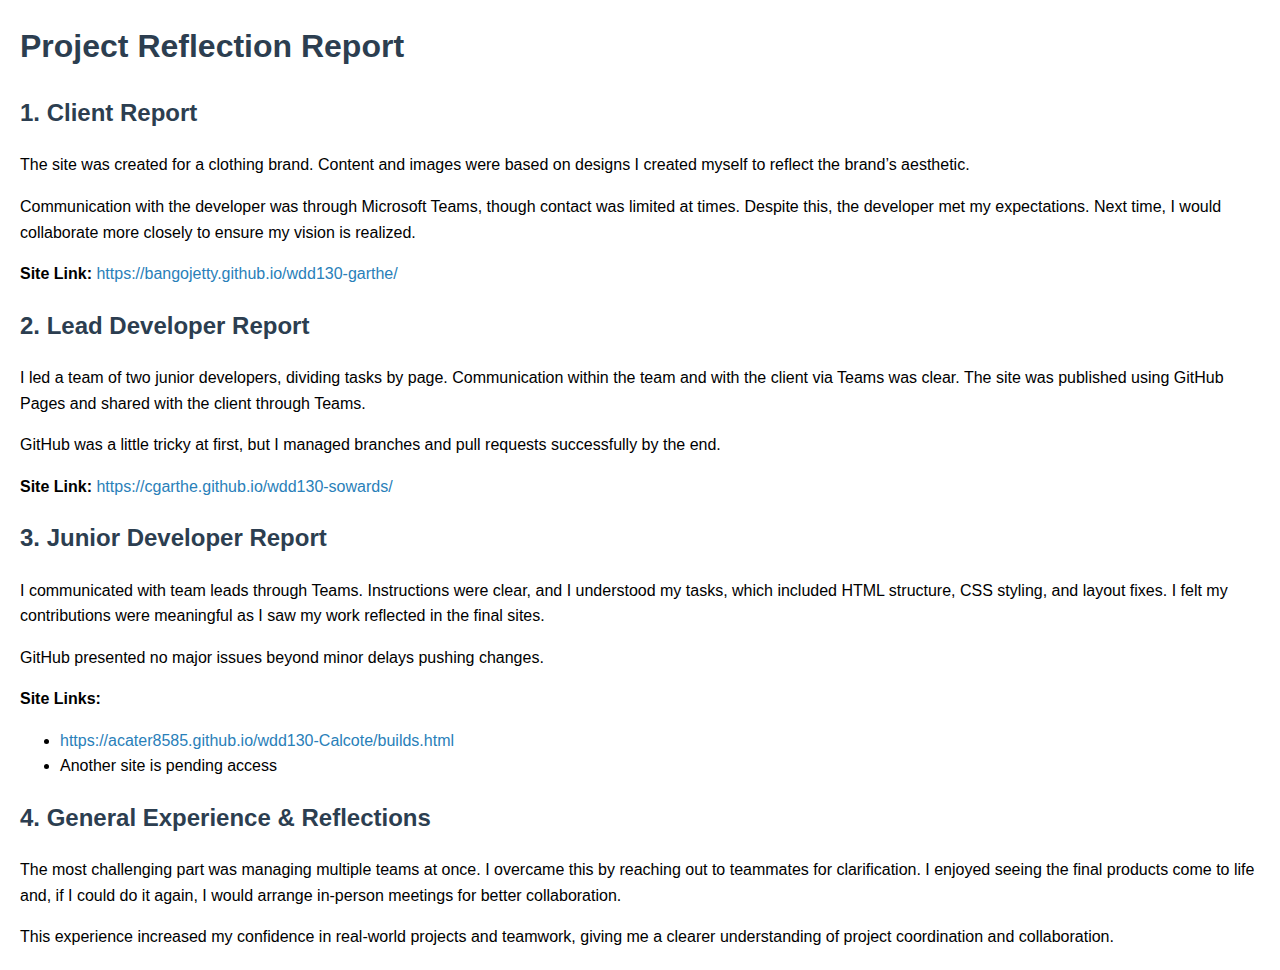
<file: client_report.html>
<!DOCTYPE html>
<html lang="en">
<head>
    <meta charset="UTF-8">
    <meta name="viewport" content="width=device-width, initial-scale=1.0">
    <title>Project Reflection Report</title>
    <style>
        body { font-family: Arial, sans-serif; line-height: 1.6; margin: 20px; }
        h1, h2, h3 { color: #2c3e50; }
        a { color: #2980b9; text-decoration: none; }
        a:hover { text-decoration: underline; }
    </style>
</head>
<body>
    <h1>Project Reflection Report</h1>

    <h2>1. Client Report</h2>
    <p>The site was created for a clothing brand. Content and images were based on designs I created myself to reflect the brand’s aesthetic.</p>
    <p>Communication with the developer was through Microsoft Teams, though contact was limited at times. Despite this, the developer met my expectations. Next time, I would collaborate more closely to ensure my vision is realized.</p>
    <p><strong>Site Link:</strong> <a href="https://bangojetty.github.io/wdd130-garthe/" target="_blank">https://bangojetty.github.io/wdd130-garthe/</a></p>

    <h2>2. Lead Developer Report</h2>
    <p>I led a team of two junior developers, dividing tasks by page. Communication within the team and with the client via Teams was clear. The site was published using GitHub Pages and shared with the client through Teams.</p>
    <p>GitHub was a little tricky at first, but I managed branches and pull requests successfully by the end.</p>
    <p><strong>Site Link:</strong> <a href="https://cgarthe.github.io/wdd130-sowards/" target="_blank">https://cgarthe.github.io/wdd130-sowards/</a></p>

    <h2>3. Junior Developer Report</h2>
    <p>I communicated with team leads through Teams. Instructions were clear, and I understood my tasks, which included HTML structure, CSS styling, and layout fixes. I felt my contributions were meaningful as I saw my work reflected in the final sites.</p>
    <p>GitHub presented no major issues beyond minor delays pushing changes.</p>
    <p><strong>Site Links:</strong></p>
    <ul>
        <li><a href="https://acater8585.github.io/wdd130-Calcote/builds.html" target="_blank">https://acater8585.github.io/wdd130-Calcote/builds.html</a></li>
        <li>Another site is pending access</li>
    </ul>

    <h2>4. General Experience & Reflections</h2>
    <p>The most challenging part was managing multiple teams at once. I overcame this by reaching out to teammates for clarification. I enjoyed seeing the final products come to life and, if I could do it again, I would arrange in-person meetings for better collaboration.</p>
    <p>This experience increased my confidence in real-world projects and teamwork, giving me a clearer understanding of project coordination and collaboration.</p>
</body>
</html>
</file>
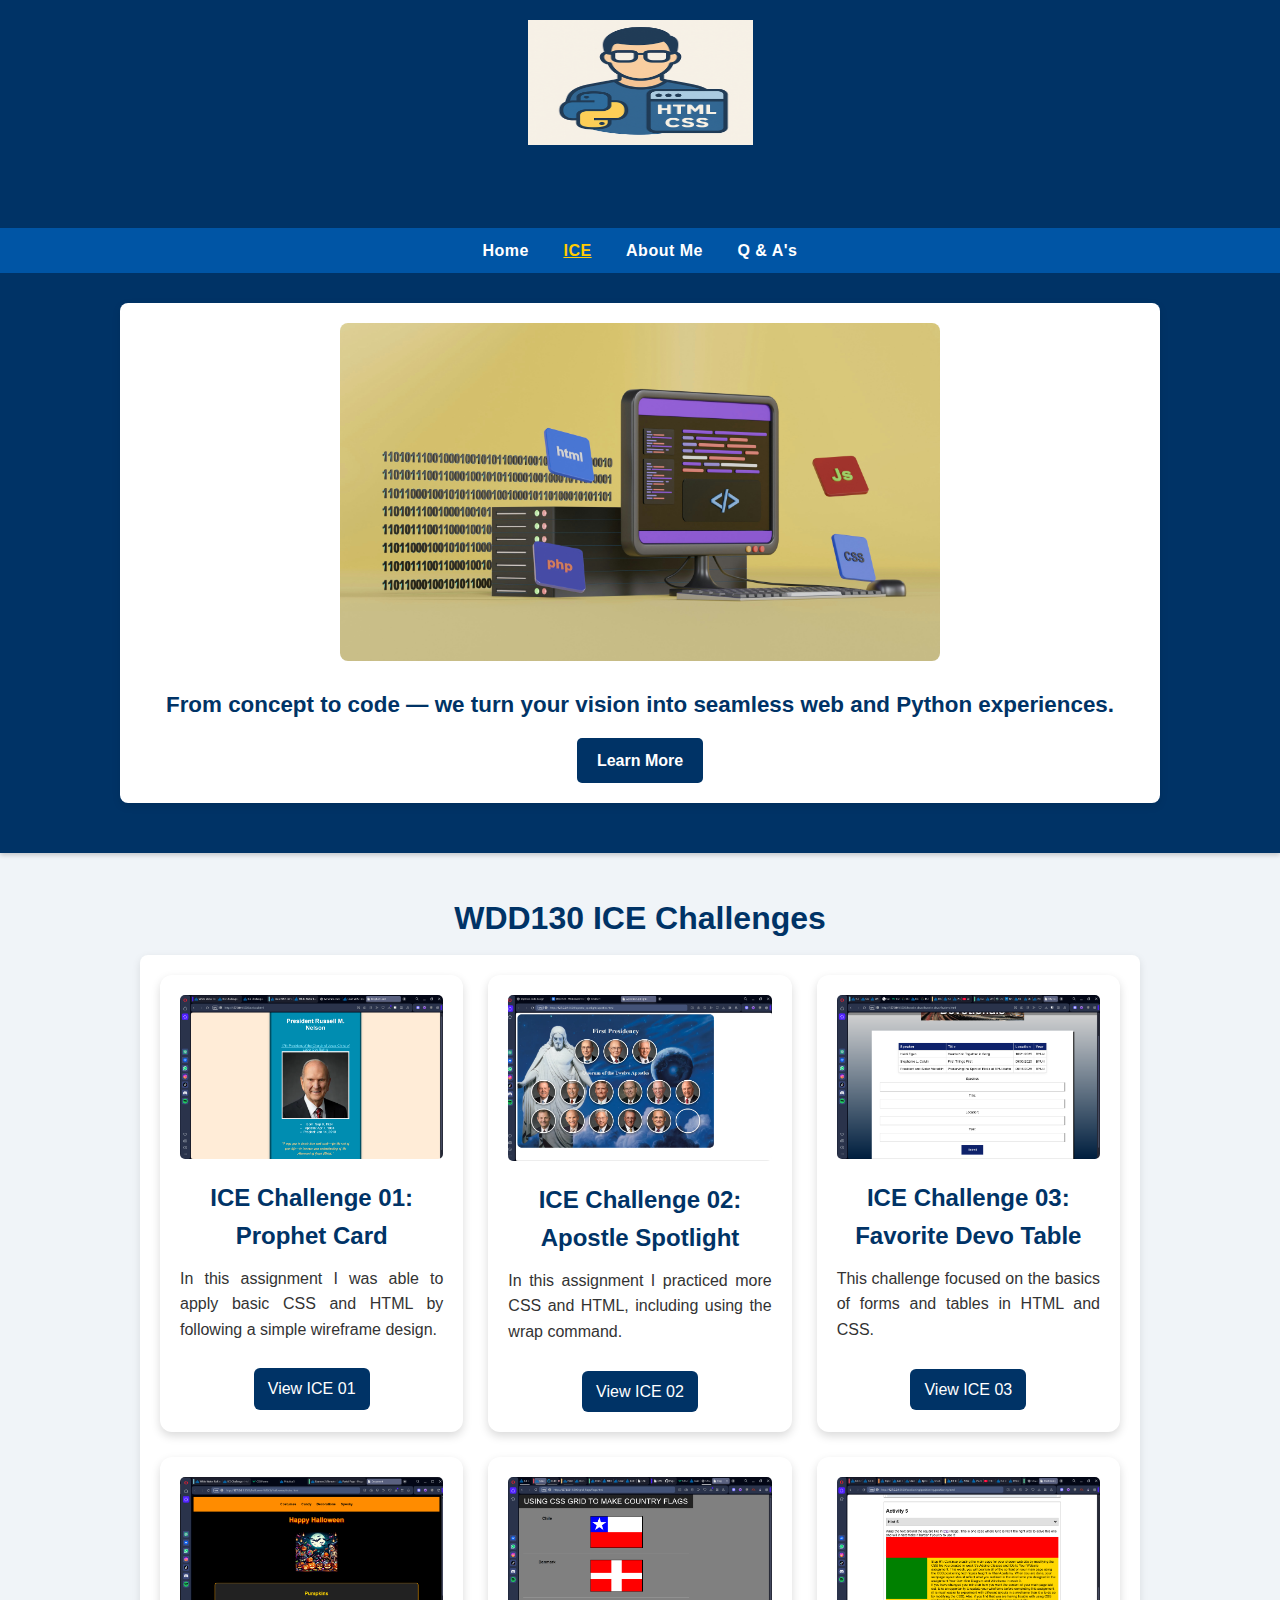
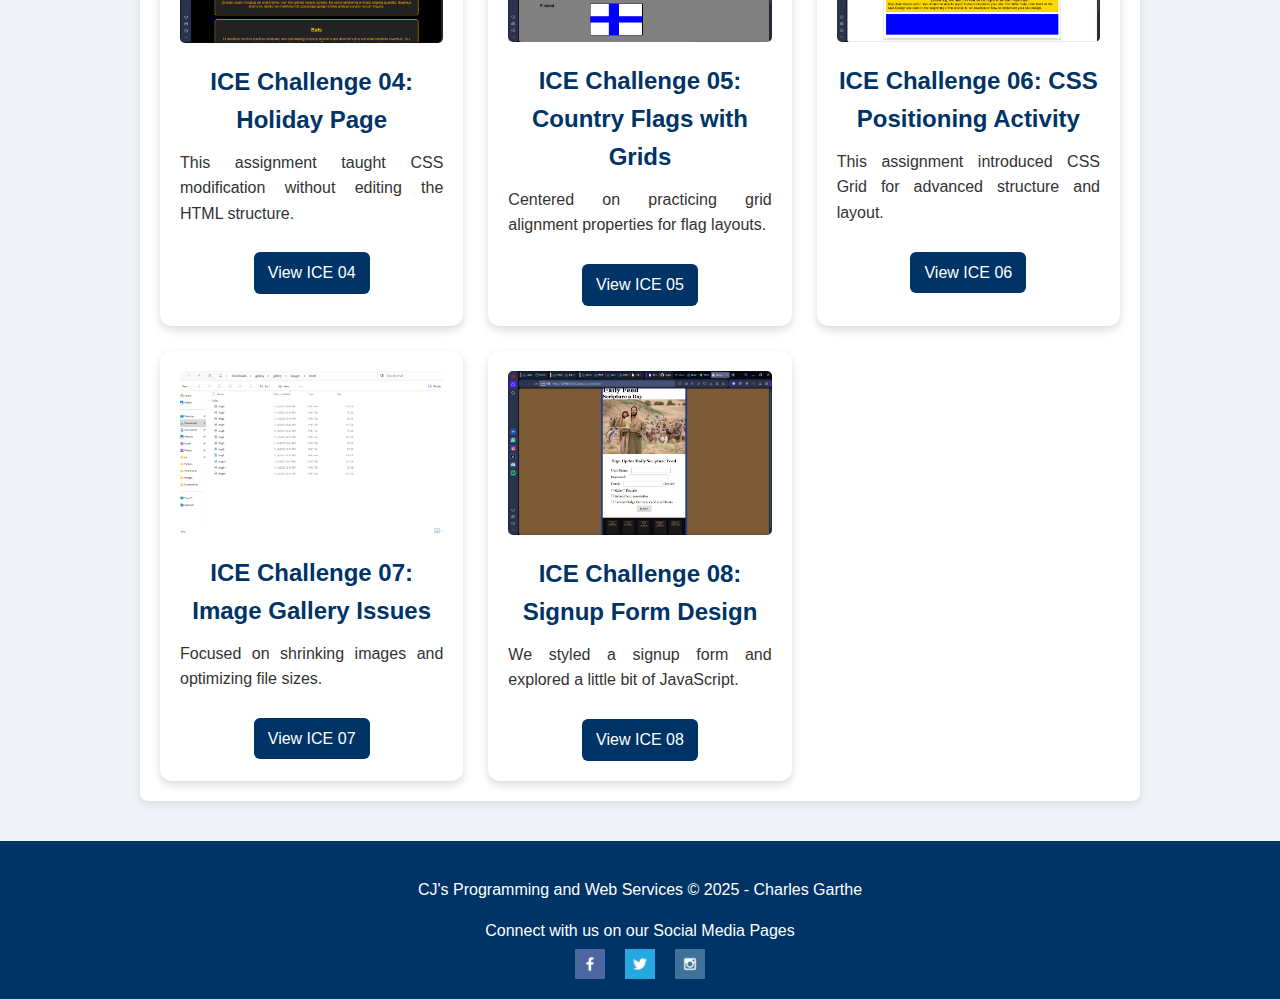
<file: ice.html>
<!DOCTYPE html>
<html lang="en">
<head>
    <meta charset="UTF-8">
    <meta name="viewport" content="width=device-width, initial-scale=1.0">
    <title>CJ's ICE Challenges</title>
    <link rel="stylesheet" href="/styles/styles.css">

    <style>
        .ice-gallery {
            display: grid;
            grid-template-columns: repeat(auto-fit, minmax(300px, 1fr));
            gap: 25px;
            padding: 30px;
        }

        .ice-card {
            background: #ffffff;
            padding: 20px;
            border-radius: 12px;
            box-shadow: 0px 4px 10px rgba(0,0,0,0.15);
            text-align: center;
        }

        .ice-card img {
            width: 100%;
            max-height: 200px;
            object-fit: cover;
            border-radius: 10px;
            margin-bottom: 15px;
        }

        .ice-card a {
            display: inline-block;
            margin-top: 10px;
            padding: 8px 14px;
            background: #003366;
            color: white;
            border-radius: 6px;
            text-decoration: none;
        }

        .ice-card a:hover {
            background: #0055aa;
        }
    </style>
</head>

<body>
    <header>
        <div class="companylogo"> 
            <img src="/images/Portal-Page-Logo.png" alt="logo">
            <h1>CJ's Programming and Web Services</h1>
        </div>

        <nav>
            <a href="index.html">Home</a>
            <a href="ice.html" class="active">ICE</a>
            <a href="aboutme.html">About Me</a>
            <a href="q&a.html">Q & A's</a>
        </nav>

        <div class="hook">
            <div class="hook-bg">
                <img id="hook-img" src="/images/hook-img.jpg" alt="Programming Languages">
            </div>
            <div class="hook-text">
                <h2>From concept to code — we turn your vision into seamless web and Python experiences.</h2>
                <div class="more-button">
                    <a class="More-information" href="services.html">Learn More</a>
                </div>
            </div>
        </div>
    </header>

    <main class="data">
        <h1 style="text-align:center; margin-top: 40px;">WDD130 ICE Challenges</h1>

        <div class="ice-gallery">

            <div class="ice-card">
                <img src="/images/Screenshot 2025-10-18 145839.png" alt="ICE 1 Preview">
                <h2>ICE Challenge 01: Prophet Card</h2>
                <p>In this assignment I was able to apply basic CSS and HTML by following a simple wireframe design.</p>
                <a href="/ice/prophet_cards/nelson.html" target="_blank">View ICE 01</a>
            </div>

            <div class="ice-card">
                <img src="/images/Screenshot 2025-10-24 162015.png" alt="ICE 2 Preview">
                <h2>ICE Challenge 02: Apostle Spotlight</h2>
                <p>In this assignment I practiced more CSS and HTML, including using the wrap command.</p>
                <a href="/ice/apostle_spotlight/apostles.html" target="_blank">View ICE 02</a>
            </div>

            <div class="ice-card">
                <img src="/images/Screenshot 2025-10-23 154436.png" alt="ICE 3 Preview">
                <h2>ICE Challenge 03: Favorite Devo Table</h2>
                <p>This challenge focused on the basics of forms and tables in HTML and CSS.</p>
                <a href="/ice/favorite_devo/favdevo.html" target="_blank">View ICE 03</a>
            </div>

            <div class="ice-card">
                <img src="/images/Screenshot 2025-10-24 164233.png" alt="ICE 4 Preview">
                <h2>ICE Challenge 04: Holiday Page</h2>
                <p>This assignment taught CSS modification without editing the HTML structure.</p>
                <a href="/ice/halloween/index.html" target="_blank">View ICE 04</a>
            </div>

            <div class="ice-card">
                <img src="/images/Screenshot 2025-11-07 003452.png" alt="ICE 5 Preview">
                <h2>ICE Challenge 05: Country Flags with Grids</h2>
                <p>Centered on practicing grid alignment properties for flag layouts.</p>
                <a href="/ice/grid_flags/flags.html" target="_blank">View ICE 05</a>
            </div>

            <div class="ice-card">
                <img src="/images/Screenshot 2025-11-05 102323.png" alt="ICE 6 Preview">
                <h2>ICE Challenge 06: CSS Positioning Activity</h2>
                <p>This assignment introduced CSS Grid for advanced structure and layout.</p>
                <a href="/ice/positioning/positioning.html" target="_blank">View ICE 06</a>
            </div>

            <div class="ice-card">
                <img src="/images/Screenshot 2025-11-04 210446.png" alt="ICE 7 Preview">
                <h2>ICE Challenge 07: Image Gallery Issues</h2>
                <p>Focused on shrinking images and optimizing file sizes.</p>
                <a href="/ice/gallery/gallery.html" target="_blank">View ICE 07</a>
            </div>

            <div class="ice-card">
                <img src="/images/Screenshot 2025-11-07 020536.png" alt="ICE 8 Preview">
                <h2>ICE Challenge 08: Signup Form Design</h2>
                <p>We styled a signup form and explored a little bit of JavaScript.</p>
                <a href="/ice/signup/signup.html" target="_blank">View ICE 08</a>
            </div>

        </div>
    </main>

    <footer>
        <p>CJ's Programming and Web Services &copy; 2025 - Charles Garthe</p>
        <div class="social">
            <p>Connect with us on our Social Media Pages</p>
            <a href="https://facebook.com" target="_blank">
                <img src="/images/facebook.png" alt="Facebook icon">
            </a>
            <a href="https://twitter.com" target="_blank">
                <img src="/images/twitter.png" alt="Twitter icon">
            </a>
            <a href="https://instagram.com" target="_blank">
                <img src="/images/instagram.png" alt="Instagram icon">
            </a>
        </div>
    </footer>
</body>
</html>
</file>
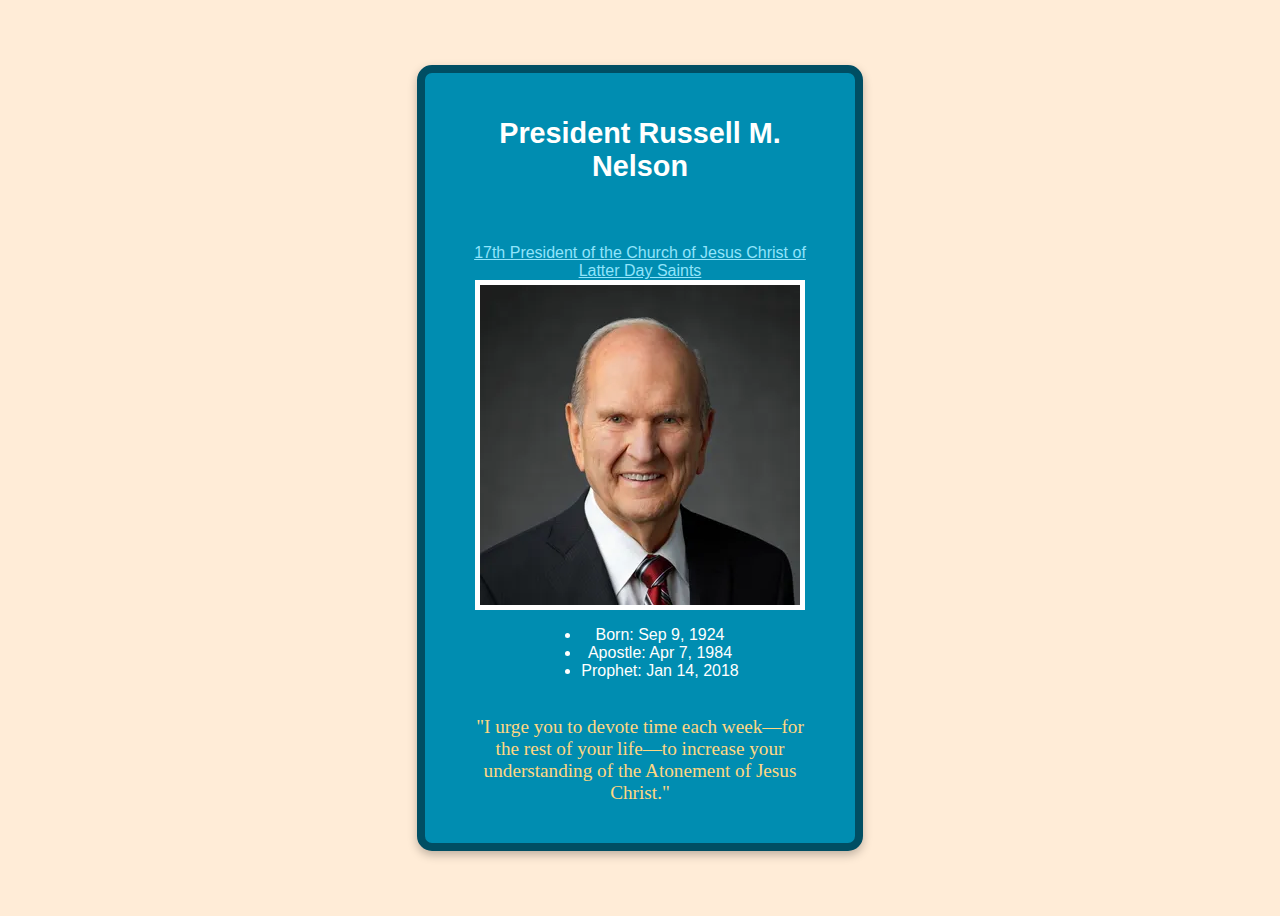
<file: ice/prophet_cards/nelson.html>
<!DOCTYPE html>
<html lang="en">
<head>
    <meta charset="UTF-8">
    <meta name="viewport" content="width=device-width, initial-scale=1.0">
    <title>Prophet Card</title>
    <link rel="stylesheet" href="style.css">
</head>
<body>
    <div class="card">
         <h2 class="title">President Russell M. Nelson</h2>
         <h3 class="link"></h3>
            <a href="https://www.churchofjesuschrist.org/">17th President of the Church of Jesus Christ of Latter Day Saints</a>
         </h3>
          <img src="images/russell_nelson.png" alt="President Nelson" class="prophet-img" width="300px" height="300x">
          <ul class="dates">
            <li>Born: Sep 9, 1924</li>
            <li>Apostle: Apr 7, 1984</li>
            <li>Prophet: Jan 14, 2018</li>
          </ul>
          <p class="quote">"I urge you to devote time each week—for the rest of your life—to increase your understanding of the Atonement of Jesus Christ."</p>
    </div>
</body>
</html>
</file>
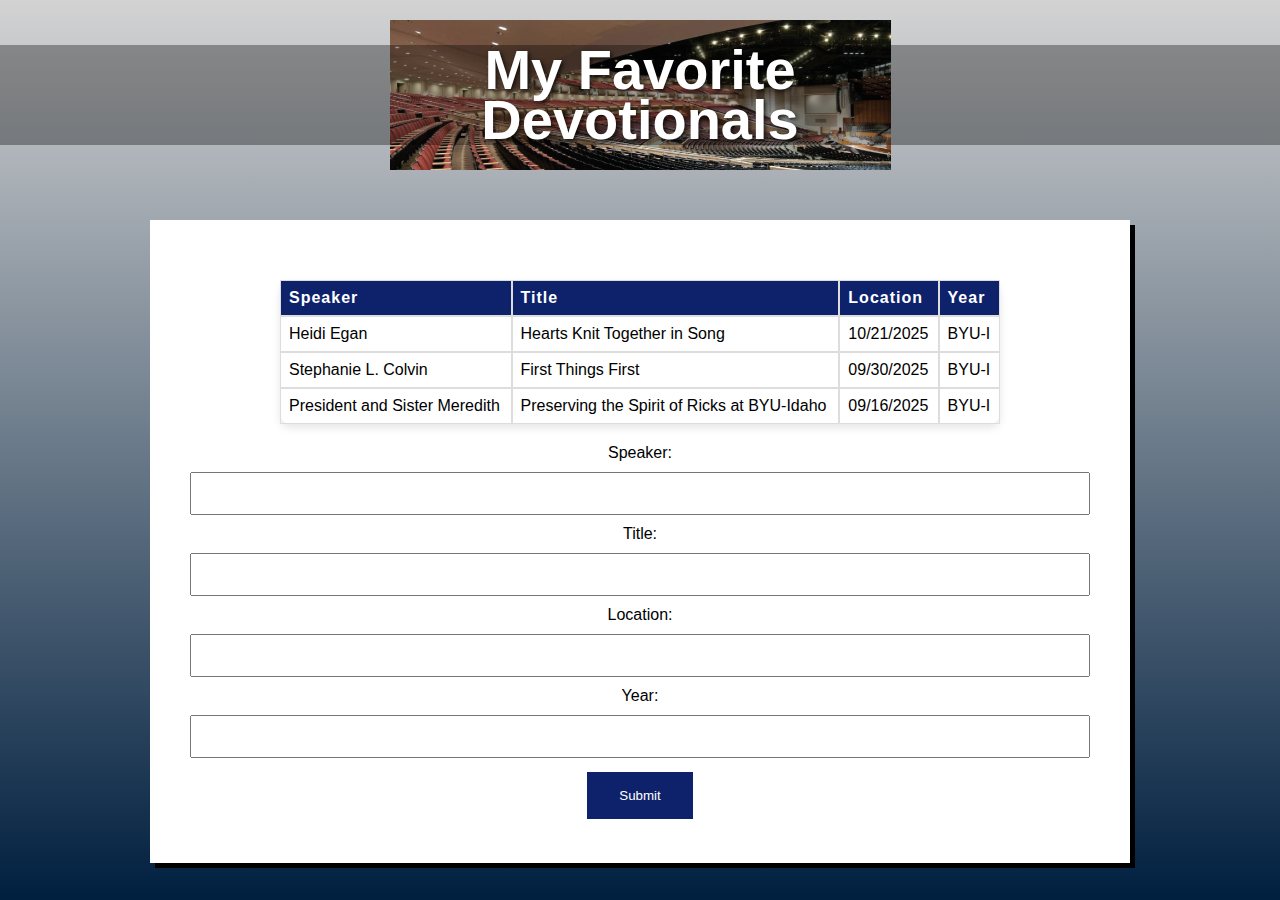
<file: ice/favorite_devo/favorite_devo/favdevo.html>
<!DOCTYPE html>
<html lang="en">
<head>
  <meta charset="UTF-8" />
  <meta name="viewport" content="width=device-width, initial-scale=1.0"/>
  <title>My Favorite Devotionals</title>
  <link rel="stylesheet" href="styles/styles.css" />
</head>
<body>
  <div class="container">
    <header class="header">
      <div class="header-image">
        <h1>My Favorite<br>Devotionals</h1>
      </div>
    </header>
    <main>
      <div class="content-box">
        <table>
          <tr>
            <th>Speaker</th>
            <th>Title</th>
            <th>Location</th>
            <th>Year</th>
          </tr>
          <tr>
            <td>Heidi Egan</td>
            <td>Hearts Knit Together in Song</td>
            <td>10/21/2025</td>
            <td>BYU-I</td>
          </tr>
          <tr>
            <td>Stephanie L. Colvin</td>
            <td>First Things First</td>
            <td>09/30/2025</td>
            <td>BYU-I</td>
          </tr>
          <tr>
            <td>President and Sister Meredith</td>
            <td>Preserving the Spirit of Ricks at BYU-Idaho</td>
            <td>09/16/2025</td>
            <td>BYU-I</td>
          </tr>
        </table>
        <form>
            <label for="speaker">Speaker:</label><br>
            <input type="text" id="speaker" name="speaker"><br>
            <label for="title">Title:</label><br>
            <input type="text" id="title" name="title">
            <label for="location">Location:</label><br>
            <input type="text" id="location" name="location"><br>
            <label for="year">Year:</label><br>
            <input type="text" id="year" name="year"><br>
            <input type="submit" value="Submit">
        </form>
      </div>
    </main>
  </div>
</body>
</html>
</file>
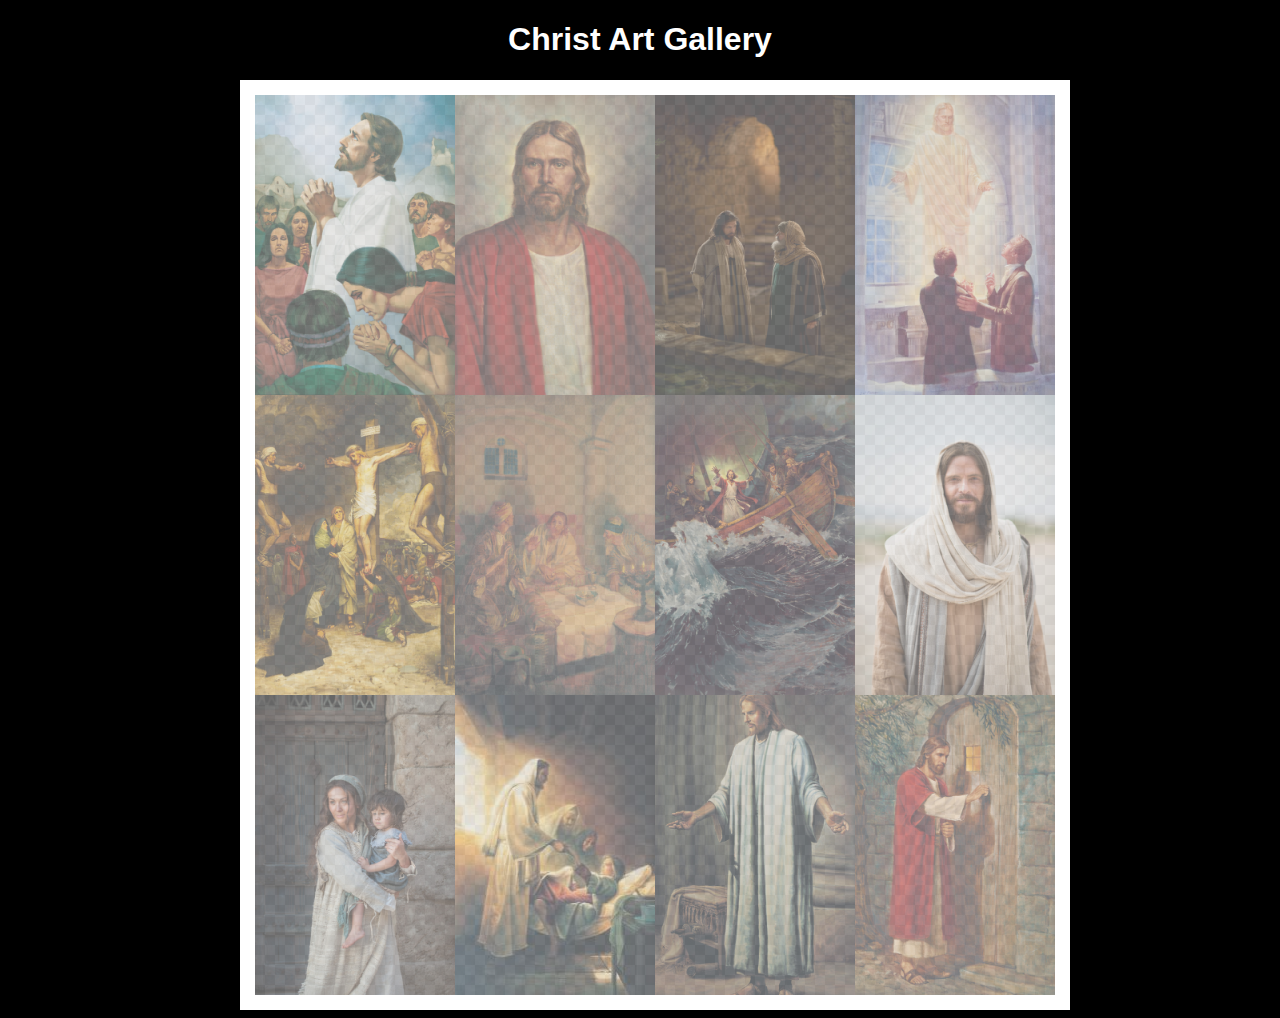
<file: ice/gallery/gallery/gallery.html>
<!DOCTYPE html>
<html lang="en">
<head>
    <meta charset="UTF-8">
    <meta name="viewport" content="width=device-width, initial-scale=1.0">
    <title>Images of Christ</title>
    <style>
        body {
            background: black;
        }
        #wrapper{
            width: 800px;
            margin: 0 auto;
        }
        nav {
            color: white;
            text-align: center;
            font-family: Haettenschweiler, 'Arial Narrow Bold', sans-serif;
        }
        #gallery{
            display: grid;
            grid-template-columns: 200px 200px 200px 200px;
            border: 15px solid rgb(255, 255, 255);
            width: 100%;
            background-color: #ddd;
            background-image:
                linear-gradient(45deg, #ccc 26%, transparent 26%), 
                linear-gradient(135deg, #ccc 26%, transparent 26%),
                linear-gradient(45deg, transparent 75%, #ccc 75%),
                linear-gradient(135deg, transparent 75%, #ccc 75%);
            background-size: 20px 20px; /* Must be a square */
            background-position: 0 0, 10px 0, 10px -10px, 0px 10px; 
            
        }
        #gallery a {
            cursor: url('images/christus.png'), pointer;
        }
        #gallery img {
            width: 200px;
            height: 300px;
            opacity:50%;
            display:block;
        }
        #gallery img:hover{
            opacity: 100%;
        }
    </style>
</head>
<body>
    <div id="wrapper">
        <nav>
            <h1>Christ Art Gallery</h1>
        </nav>
        <main>
            <div id="gallery">
                <a href="images/big/img1.png"><img src="images/big/img1.jpg" alt="huge file size" ></a>
                <a href="images/big/img1.png"><img src="images/big/img2.jpg" alt="huge file size" ></a>
                <a href="images/big/img1.png"><img src="images/big/img3.jpg" alt="huge file size" ></a>
                <a href="images/big/img1.png"><img src="images/big/img4.jpg" alt="huge file size" ></a>
                <a href="images/big/img1.png"><img src="images/big/img5.jpg" alt="huge file size" ></a>
                <a href="images/big/img1.png"><img src="images/big/img6.jpg" alt="huge file size" ></a>
                <a href="images/big/img1.png"><img src="images/big/img7.jpg" alt="huge file size" ></a>
                <a href="images/big/img1.png"><img src="images/big/img8.jpg" alt="huge file size" ></a>
                <a href="images/big/img1.png"><img src="images/big/img9.jpg" alt="huge file size" ></a>
                <a href="images/big/img1.png"><img src="images/big/img10.jpg" alt="huge file size" ></a>
                <a href="images/big/img1.png"><img src="images/big/img11.jpg" alt="huge file size" ></a>
                <a href="images/big/img1.png"><img src="images/big/img12.jpg" alt="huge file size" ></a>
            </div>
        </main>
    </div>
</body>
</html>
</file>
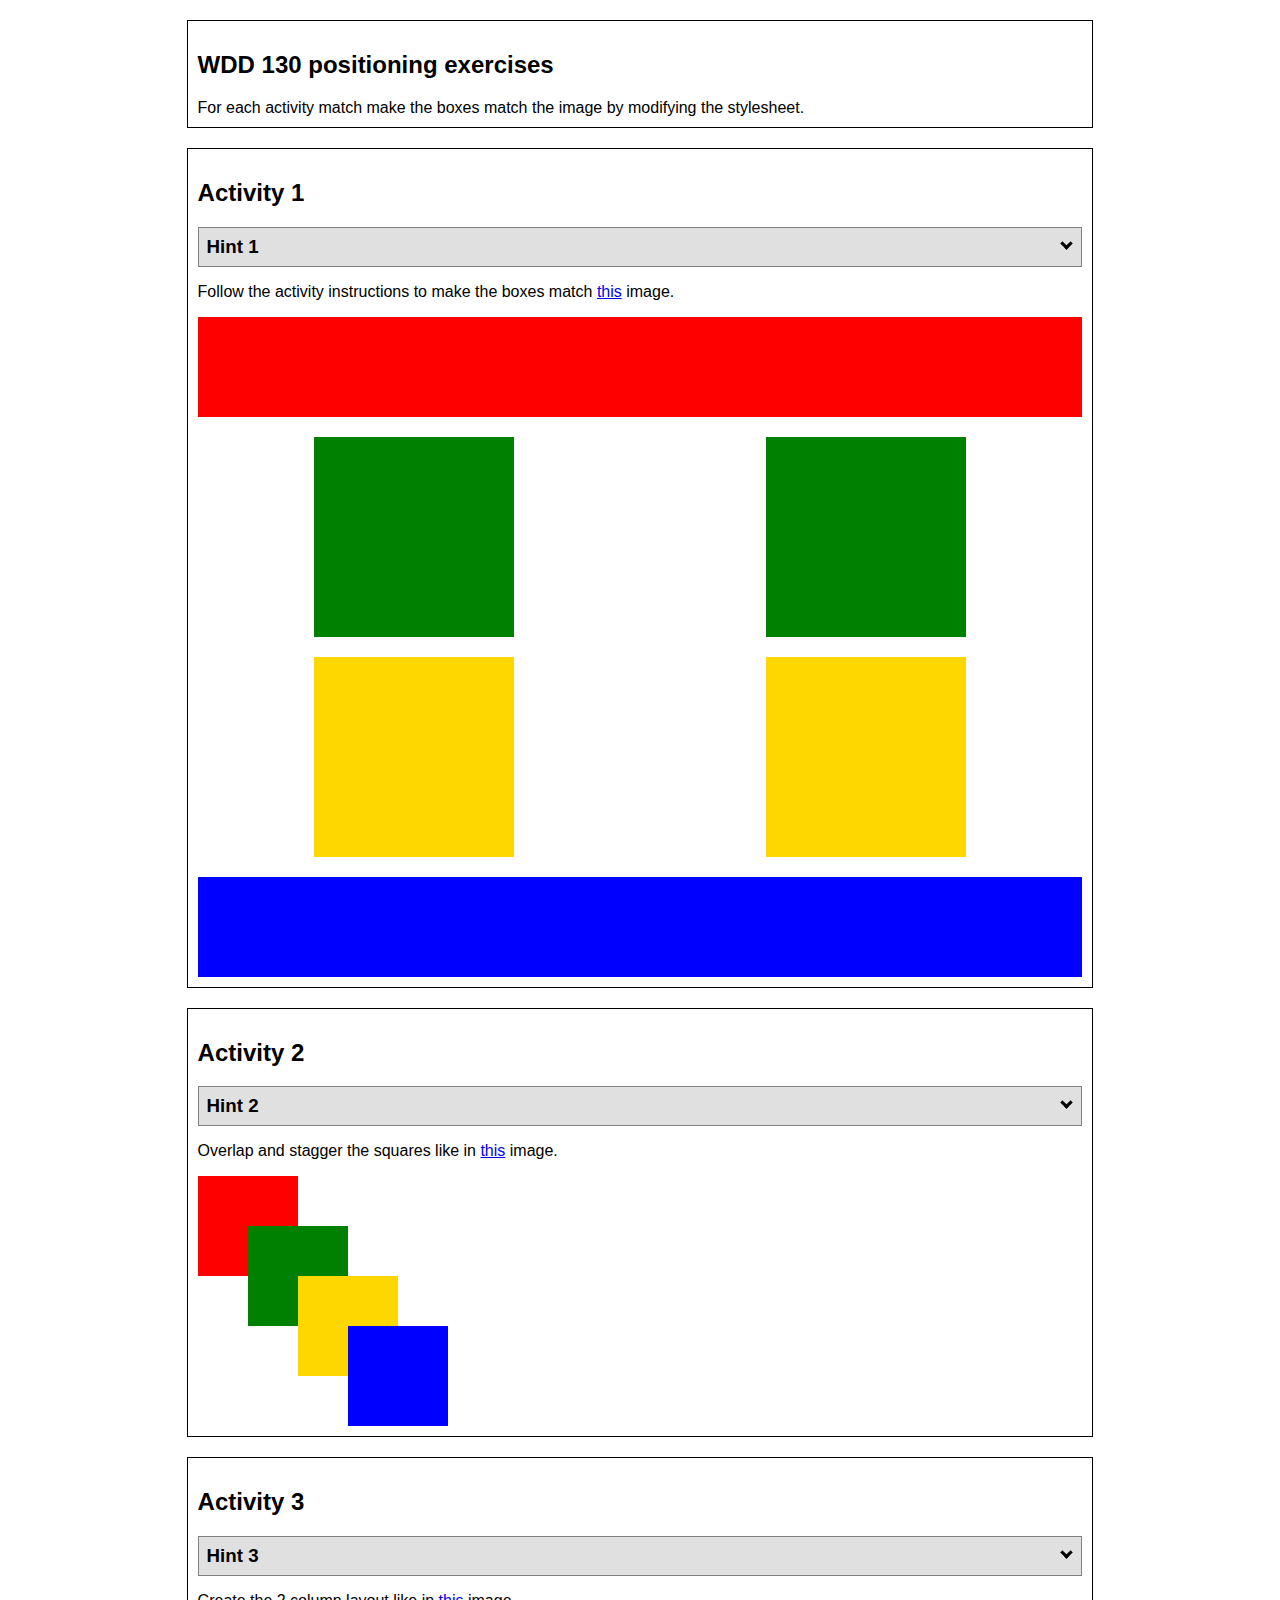
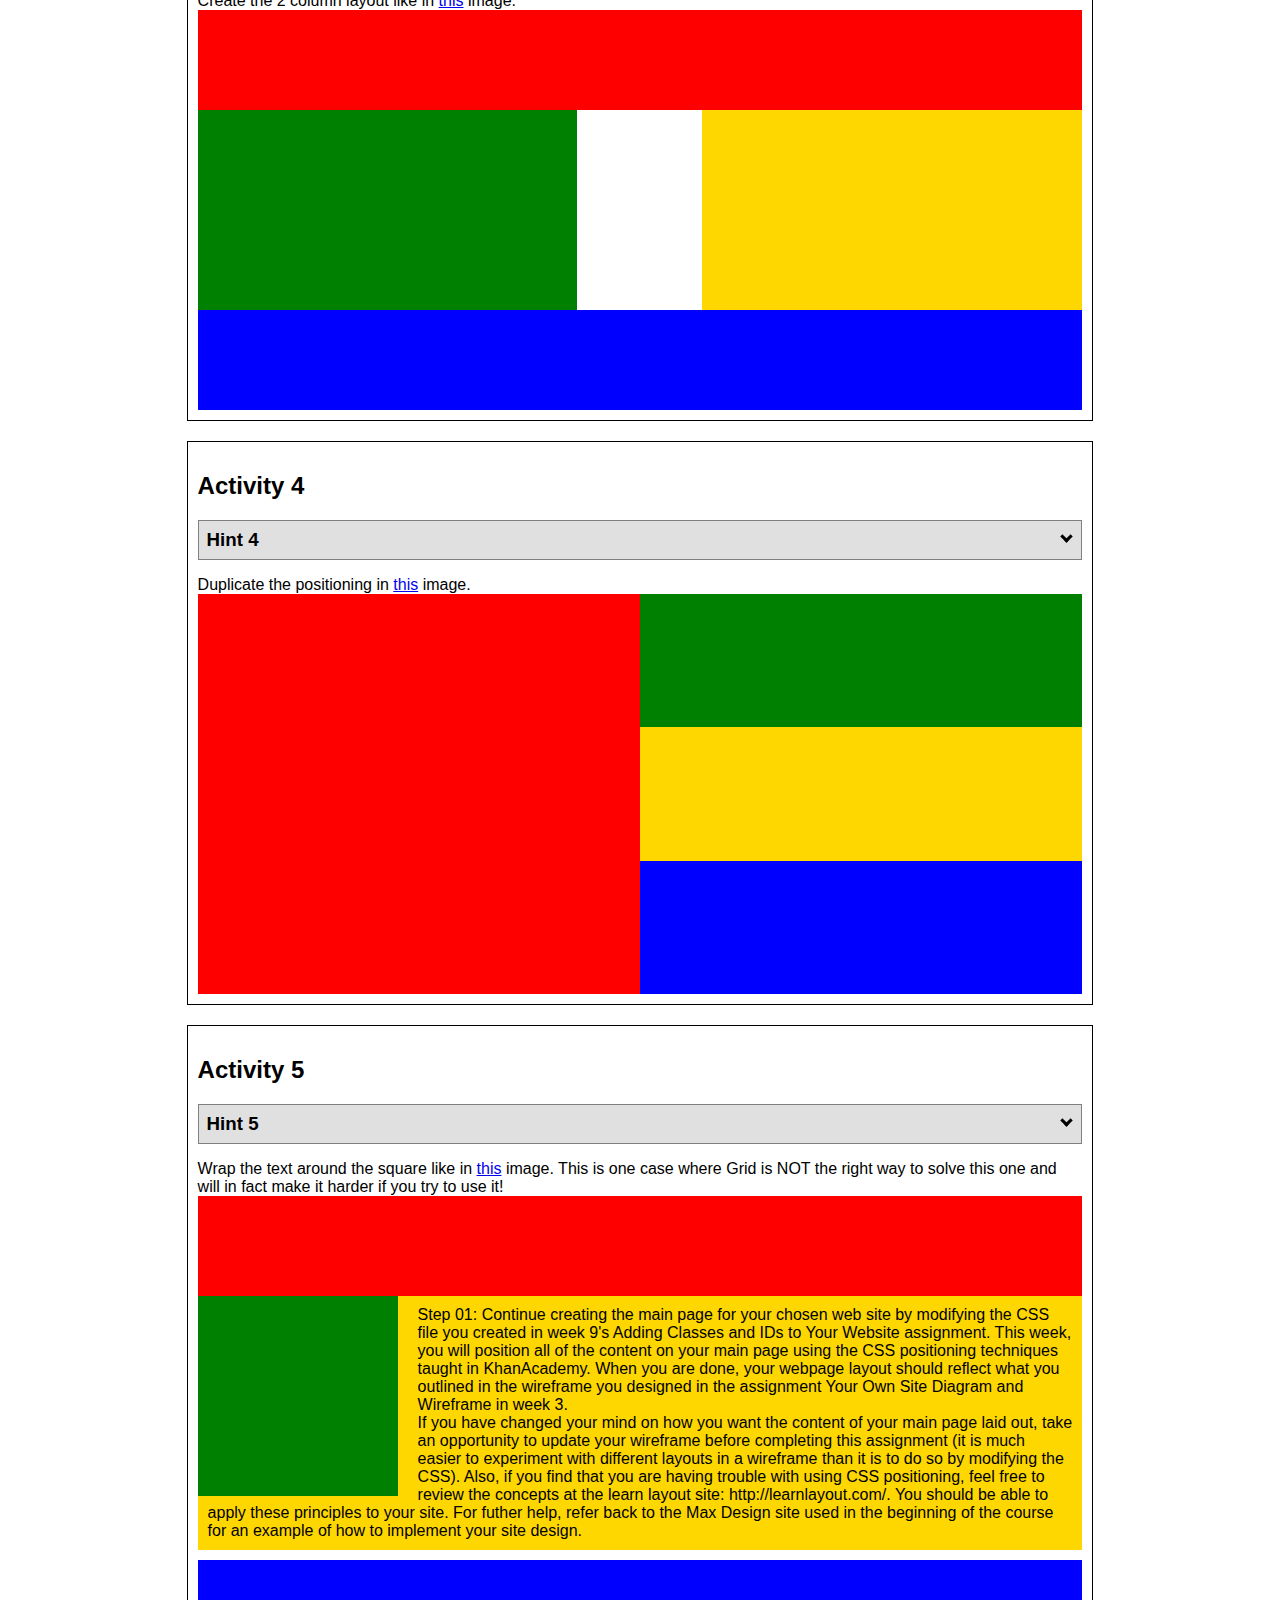
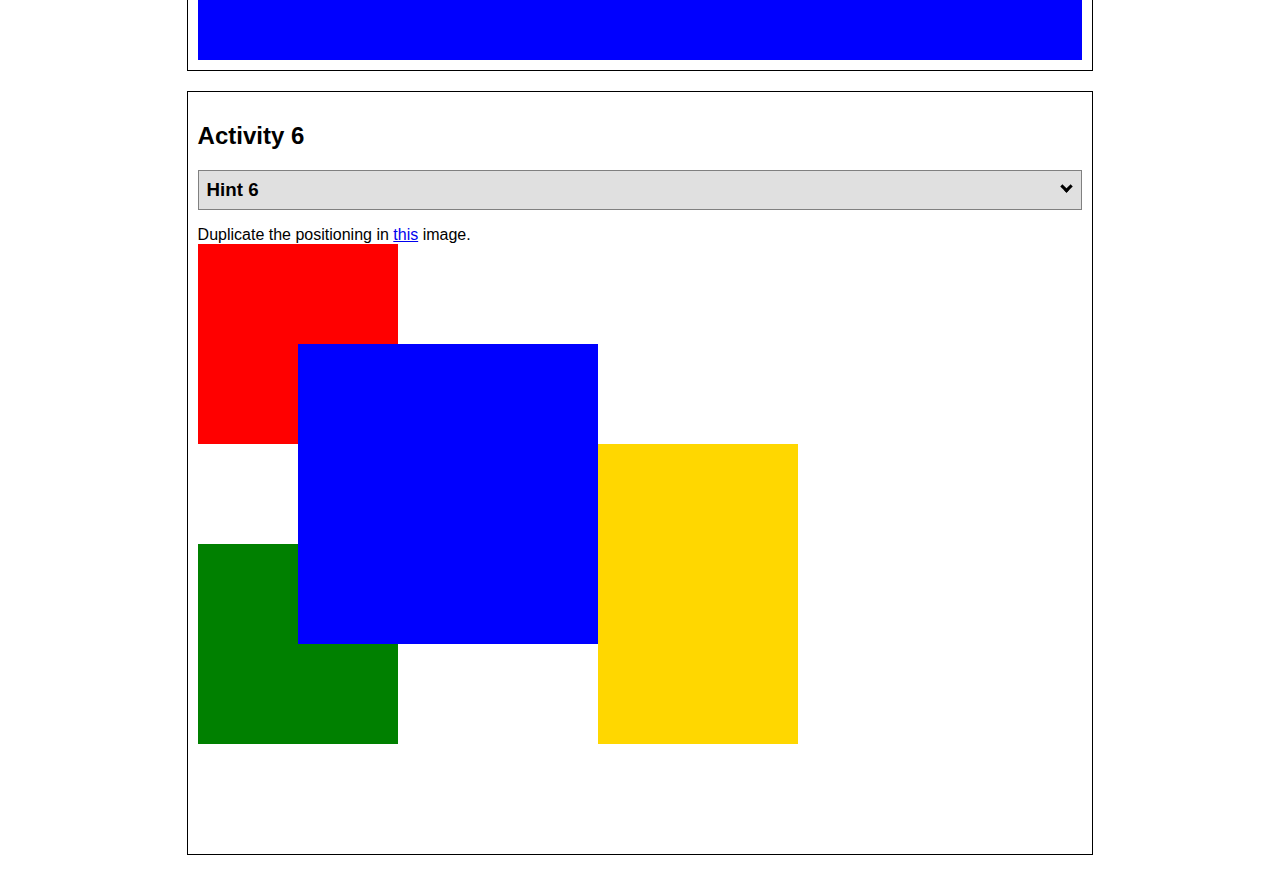
<file: ice/positioning/positioning/positioning.html>
<!DOCTYPE html>
<html lang="en">
  <head>
    <!-- HTML - Name: positioning.html -->
    <title>Positioning Activity</title>
    <link rel="stylesheet" type="text/css" href="positionstyles.css" />
  </head>
  <body>
    <div class="activity">
      <h2>WDD 130 positioning exercises</h2>
      For each activity match make the boxes match the image by modifying the stylesheet.</div>
    <div class="activity">
      <h2>Activity 1</h2>
      <section class="hint"><input type="checkbox" ><i></i> <h3>Hint 1</h3><div><p>Use the activity instructions for the firt activity</a></p></div></section>
      <p>Follow the activity instructions to make the boxes match  <a href="images/example1.png" target="_blank">this</a> image.</p>
      <div class="content1" >
        <div class="red1" ></div>
        <div class="green1" ></div>
        <div class="green1" ></div>
        <div class="yellow1"></div>
        <div class="yellow1"></div>
        <div class="blue1"></div>
      </div>
    </div>
    <div class="activity">
      <h2>Activity 2</h2>
      <section class="hint"><input type="checkbox" > <h3>Hint 2</h3><i></i><div>
      <ul>
      <li>grid-template-columns: 50px 50px 50px 50px 50px </li></ul></div></section>
      <p>Overlap and stagger the squares like in <a href="images/example2.png" target="_blank">this</a> image.</p>
      <div class="content2" >
        <div class="red2" ></div>
        <div class="green2" ></div>
        <div class="yellow2"></div>
        <div class="blue2"></div>
      </div>
    </div>
    <div class="activity">
      <h2>Activity 3</h2>
      <section class="hint"><input type="checkbox" > <h3>Hint 3</h3><i></i><div><p>This one is going to be best solved with CSS Grid. Remember to make the boxes the right width first...then start moving them around. </p><h4>Properties used:</h4><ul><li>display:grid;</li><li>grid-template-columns:</li><li>grid-column-gap:</li>
        <li>grid-column:</li>  </ul></div></section>
      Create the 2 column layout like in <a href="images/example3.png" target="_blank">this</a>  image.
      <div class="content3" >
        <div class="red3" ></div>
        <div class="green3" ></div>
        <div class="yellow3"></div>
        <div class="blue3"></div>
      </div>
    </div>
    <div class="activity">
      <h2>Activity 4</h2>
      <section class="hint"><input type="checkbox" > <h3>Hint 4</h3><i></i><div><p>For the others we have been primarily concerned with width. For this one you will need to adjust height as well. </p><h4>Properties used:</h4><ul><li>display:grid;</li><li>grid-template-columns:</li><li>grid-row:</li></ul></div></section>
      Duplicate the positioning in <a href="images/example4.png" target="_blank">this</a> image. 
      <div class="content4" >
        <div class="red4" ></div>
        <div class="green4" ></div>
        <div class="yellow4"></div>
        <div class="blue4"></div>
      </div>
    </div>

    <div class="activity">
      <h2>Activity 5</h2>
      <section class="hint"><input type="checkbox" > <h3>Hint 5</h3><i></i><div><p>Grid is <strong>not</strong> the right way to do this.  In fact there is only one way to really do that...and that is with float. Remember that we float the thing we want the text to wrap around.  Also remember to start by making all the shapes the right size and shape.</p><h4>Properties used:</h4><ul><li>float: left;</li></ul></div></section>
      Wrap the text around the square like in <a href="images/example5.png" target="_blank">this</a> image. This is one case where Grid is NOT the right way to solve this one and will in fact make it harder if you try to use it!
      <div class="content5" >
        <div class="red5" ></div>
        <div class="green5" ></div>
        <div class="yellow5">Step 01: Continue creating the main page for your chosen web site by modifying the CSS file you created in week 9's Adding Classes and IDs to Your Website assignment. This week, you will position all of the content on your main page using the CSS positioning techniques taught in KhanAcademy. When you are done, your webpage layout should reflect what you outlined in the wireframe you designed in the assignment Your Own Site Diagram and Wireframe in week 3. <br />
          If you have changed your mind on how you want the content of your main page laid out, take an opportunity to update your wireframe before completing this assignment (it is much easier to experiment with different layouts in a wireframe than it is to do so by modifying the CSS). Also, if you find that you are having trouble with using CSS positioning, feel free to review the concepts at the learn layout site: http://learnlayout.com/. You should be able to apply these principles to your site. For futher help, refer back to the Max Design site used in the beginning of the course for an example of how to implement your site design.</div>
        <div class="blue5"></div>
      </div>
    </div>
    <div class="activity">
      <h2>Activity 6</h2>
      <section class="hint"><input type="checkbox" > <h3>Hint 6</h3><i></i><div><p>This one is all about visualizing the grid behind the layout. If you are having a hard time doing that first: all the sizes are even multiples of 100, and second here is another example with the lines drawn: <a href="images/example6-hint.png" target="_blank">example 6 with lines</a>. For this one you will find it easiest if you use px for the column width. You can also use <kbd>z-index</kbd> to control the element layering.    </p><h4>Properties used:</h4><ul><li>display:grid;</li><li>grid-template-columns:</li><li>grid-column:</li><li>grid-row:</li><li><a href="https://www.w3schools.com/cssref/pr_pos_z-index.asp" target="_blank">z-index:</a></li></ul></div></section>
      Duplicate the positioning in <a href="images/example6.png" target="_blank">this</a> image.
      <div class="content6" >
        <div class="red6" ></div>
        <div class="green6" ></div>
        <div class="yellow6"></div>
        <div class="blue6"></div>
      </div>
    </div>
  </body>
</html>
</file>
<file: styles/styles.css>
body {
  font-family: Arial, Helvetica, Verdana, Calibri;
  background-color: #f0f4f8;
  color: #333;
  margin: 0;
  padding: 0;
  line-height: 1.6;
}

h1, h2 {
  color: #003366;
  margin-bottom: 10px;
}

a {
  color: #003366;
  text-decoration: none;
  transition: color 0.3s ease;
}

a:hover {
  color: #0055a5;
  text-decoration: underline;
}

header {
  background-color: #003366;
  color: white;
  text-align: center;
  padding: 20px 0;
  box-shadow: 0 2px 5px rgba(0,0,0,0.2);
}

.companylogo {
  text-align: center;
  margin-bottom: 10px;
}

.companylogo img {
  width: 225px;
  height: 125px;
  display: block;
  margin: 0 auto 10px auto;
}

nav {
  background-color: #0055a5;
  padding: 10px 0;
}

nav a {
  color: white;
  margin: 0 15px;
  font-weight: bold;
  letter-spacing: 0.5px;
}

nav a.active {
  color: #ffcc00;
  text-decoration: underline;
}

nav a:hover {
  color: #ffcc00;
}

.hook {
  background-color: white;
  width: 90%;
  max-width: 1000px;
  margin: 30px auto;
  padding: 20px;
  border-radius: 8px;
  box-shadow: 0 3px 8px rgba(0, 0, 0, 0.1);
  text-align: center;
}

.hook-bg img {
  width: 100%;
  max-width: 600px;
  height: auto;
  border-radius: 8px;
}

.hook-text {
  margin-top: 15px;
}

.hook-text h2 {
  font-size: 1.4em;
  margin-bottom: 15px;
  color: #003366;
}

.more-button a {
  display: inline-block;
  background-color: #003366;
  color: white;
  padding: 10px 20px;
  border-radius: 5px;
  font-weight: bold;
  transition: background-color 0.3s ease;
}

.more-button a:hover {
  background-color: #0055a5;
}

main.data {
  width: 90%;
  max-width: 1000px;
  margin: 30px auto;
}

main.data > div {
  background-color: white;
  padding: 20px;
  margin-bottom: 25px;
  border-radius: 8px;
  box-shadow: 0 3px 8px rgba(0,0,0,0.1);
}

main.data img {
  width: 100%;
  max-width: 400px;
  display: block;
  margin: 0 auto 15px auto;
  border-radius: 5px;
}

main.data p {
  text-align: justify;
  font-size: 1rem;
  margin-top: 10px;
}

.slogan p,
.location p {
  text-align: center;
  font-style: italic;
  font-size: 1.2em;
  color: #003366;
  margin: 20px 0;
}

footer {
  background-color: #003366;
  color: white;
  text-align: center;
  padding: 20px;
  margin-top: 40px;
}

footer p {
  margin-bottom: 10px;
}

footer .social {
  margin-top: 10px;
}

footer .social p {
  margin-bottom: 5px;
}

footer .social img {
  width: 30px;
  margin: 0 8px;
  vertical-align: middle;
  transition: transform 0.2s;
}

footer .social img:hover {
  transform: scale(1.1);
}

@media (max-width: 768px) {
  .hook-bg img {
    max-width: 100%;
  }

  main.data img {
    max-width: 100%;
  }

  nav a {
    display: inline-block;
    margin: 5px 10px;
  }

  h2 {
    font-size: 1.2em;
  }
}
</file>
<file: ice/prophet_cards/style.css>
body {
  display: flex;
  justify-content: center;
  align-items: center;
  background-color: #FFECD7;
  height: 100vh;
}

.card {
    border-color: #004E63;
    background-color: #008DB1;
    text-align: center;
    display: flex;
    justify-content: center;
    align-items: center;
    border-style: solid;
    border-width: 8px;
    border-radius: 15px;
    padding: 20px 40px;
    width: 350px;
    box-shadow: 0 4px 10px rgba(0, 0, 0, 0.25);
    height: fit-content;
    flex-wrap: wrap;
}
.prophet-img{
    border-style: solid;
    border-width: 5px;
    border-color: #FFFFFF;
    display: block;
    margin-left: auto;
    margin-right: auto;
    margin-top: auto;
    width: auto;
    height: auto;
}
.quote {
    color: #FFD783;
    font-family: "Brush Script MT", "Nanum Brush Script", cursive;
    display: flex;
    justify-content: center;
    align-items: center;
    width: fit-content;
    font-size: 1.2em;
}

.dates {
    color: #FFFFFE;
    font-family: Helvetica;
    justify-content: center;
    align-items: center;
    font-size: 1em;
}

.title {
    color: #FFFFFE;
    font-family: Helvetica;
    font-size: 1.8em;
}
a {
    font-family: Helvetica;
    color: #91E4FB;
    font-size: 1em;
}
</file>
<file: ice/favorite_devo/favorite_devo/styles/styles.css>
body {
  margin: 0;
  height: 100%;
  font-family: Arial, sans-serif;
  background: linear-gradient(to bottom, #d3d3d3, #001f3f);
  background-repeat: no-repeat; /* Just in case */
  background-attachment: fixed;
}

.container {
  text-align: center;
}

.header {
  padding: 20px 0;
}

.header-image {
  background-image: url('../images/icenter.png'); /* Replace with your image */
  background-repeat: no-repeat;
  background-position: center;
  height: 150px;
  display: flex;
  flex-direction: column;
  justify-content: center;
  color: white;

}

.header-image h1 {
  margin: 0;
  line-height: 0.9;
    font-size: 3.5em;
  font-weight: bold;
  text-shadow: 2px 2px 4px rgba(0, 0, 0, 0.7);
  background: #00000055;
}

.content-box {
  background-color: white;
  margin: 30px auto;
  width: 90%;
  max-width: 900px;
  padding: 40px;
  box-shadow: 5px 5px 0px black;
  min-height: 400px;
}

table {
  font-family: arial, sans-serif;
  border-collapse: collapse;
  margin: 20px auto;
  width: 80%;
  max-width: 800px;
  border-collapse: separate;
  border-spacing: 0;
  border-radius: 10px;
  box-shadow: 0 4px 8px rgba(0,0,0,0.1);
}

td, th {
  border: 1px solid #dddddd;
  text-align: left;
  padding: 8px;
}

th {
  background-color: #0e226b;
  color: white;
  letter-spacing: 1px;
}

input[type=submit] {
  background-color: #0e226b;
  border: none;
  color: white;
  padding: 16px 32px;
  text-decoration: none;
  margin: 4px 2px;
  cursor: pointer;
}

input[type=text]:focus {
  border: 3px solid #555;
}

input[type=text] {
  width: 100%;
  padding: 12px;
  margin: 10px 0;
  box-sizing: border-box;
}

input[type=submit]:hover {
  background-color: #0e226b;
  transform: scale(1.03);
}
</file>
<file: ice/positioning/positioning/positionstyles.css>
.content1 {
 display: grid;
 grid-template-columns: 1fr 1fr;
 justify-items: center;
 gap: 20px;
}
.red1 { 
  width: 100%; 
  height: 100px; 
  background-color: red; 
  grid-column: 1/3;
} 
.green1 {
  width: 200px; 
  height: 200px; 
  background-color: green; 

} 
.yellow1 {
  width: 200px; 
  height: 200px; 
  background-color: gold; 
} 
.blue1 {
  width: 100%; 
  height: 100px; 
  background-color: blue; 
  grid-column: 1/3;
} 
.content2 {
  display: grid;
  grid-template-columns: repeat(5, 50px);
  grid-template-rows: repeat(5, 50px);
}
.red2 {
  width: 100px; 
  height: 100px; 
  background-color: red;
  grid-row: 1 / 3;
  grid-column: 1 / 3;
}
.green2 { 
  width: 100px; 
  height: 100px; 
  background-color: green;
  grid-row: 2 / 4;
  grid-column: 2 / 4;
} 
.yellow2 {
  width: 100px; 
  height: 100px; 
  background-color: gold; 
  grid-row: 3 / 5;
  grid-column: 3 / 5;
} 
.blue2 {
  width: 100px; 
  height: 100px; 
  background-color: blue; 
  grid-row: 4 / 6;
  grid-column: 4 / 6;
}

.content3 {
  display: grid;
  grid-template-columns: 1fr 1fr;
  column-gap: 125px;
}

.red3 {
  grid-column: 1 / 3;             
  width: 100%;
  height: 100px;
  background-color: red;
}

.green3 {
  grid-column: 1 / 2;              
  width: 100%;
  height: 200px;
  background-color: green;
}

.yellow3 {
  grid-column: 2 / 3;             
  width: 100%;
  height: 200px;
  background-color: gold;
}

.blue3 {
  grid-column: 1 / 3;              
  width: 100%;
  height: 100px;
  background-color: blue;
}


.content4 {
  display: grid;
  grid-template-columns: 1fr 1fr;  
  grid-template-rows: 1fr 1fr 1fr; 
  height: 400px;                   
}

.red4 {
  background-color: red;
  grid-column: 1 / 2;  
  grid-row: 1 / 4;     
}

.green4 {
  background-color: green;
  grid-column: 2 / 3;  
  grid-row: 1 / 2;     
}

.yellow4 {
  background-color: gold;
  grid-column: 2 / 3;  
  grid-row: 2 / 3;    
}

.blue4 {
  background-color: blue;
  grid-column: 2 / 3;  
  grid-row: 3 / 4;    
}

.content5 {
  min-height: 400px;
}

.red5 {
  width: 100%;
  height: 100px;
  background-color: red;
  clear: both;
}

.green5 {
  width: 200px;
  height: 200px;
  background-color: green;
  float: left;
  margin-right: 20px; 
}

.yellow5 {
  background-color: gold;
  padding: 10px;
}

.blue5 {
  width: 100%;
  height: 100px;
  background-color: blue;
  clear: both;
  margin-top: 10px;
}

.content6 {
  display: grid;
  grid-template-columns: repeat(6, 100px);
  grid-template-rows: repeat(6, 100px);
  position: relative;
}

.red6 {
  width: 200px;
  height: 200px;
  background-color: red;
  grid-column: 1 / 3;
  grid-row: 1 / 3;
  z-index: 1;
}

.blue6 {
  width: 300px;
  height: 300px;
  background-color: blue;
  grid-column: 2 / 5;
  grid-row: 2 / 5;
  z-index: 2;
}

.yellow6 {
  width: 200px;
  height: 300px;
  background-color: gold;
  grid-column: 5 / 7;
  grid-row: 3 / 6;
  z-index: 3;
}

.green6 {
  width: 200px;
  height: 200px;
  background-color: green;
  grid-column: 1 / 3;
  grid-row: 4 / 6;
  z-index: 1;
}

.activity {
  width: 70%; 
  margin: 20px auto; 
  font-family: Arial, sans-serif; 
  border: 1px solid black; 
  padding: 10px; 
  clear:both; 
  overflow: auto;
} 

.hint {
  border: 1px solid grey;
  background: #e0e0e0;
  padding: .5em;
  position: relative;
  margin: 1em 0;
}
.hint h3 {
  margin: 0;
}
.hint:hover {
  background: #d0d0d0;
}
.hint > div {
  display: none;
}

.hint input[type=checkbox] {
  position: absolute;
  width: 100%;
  height: 100%;
  opacity: 0;
  z-index: 1;
  cursor: pointer;
}

.hint input[type=checkbox]:checked ~ div {
  display: block;
}

.hint i {
  position: absolute;
  transform: translate(-6px, 0);
  margin-top: 16px;
  right: 10px;
  top: -3px;
}
.hint i:before, .hint i:after {
  content: "";
  position: absolute;
  background-color: black;
  width: 3px;
  height: 9px;
}
.hint i:before {
  transform: translate(2px, 0) rotate(45deg);
}
.hint i:after {
  transform: translate(-2px, 0) rotate(-45deg);
}

.hint input[type=checkbox]:checked ~ i:before {
  transform: translate(-2px, 0) rotate(45deg);
}
.hint input[type=checkbox]:checked ~ i:after {
  transform: translate(2px, 0) rotate(-45deg);
}
.hint a {
  position: relative;
  z-index: 1;
}
</file>
